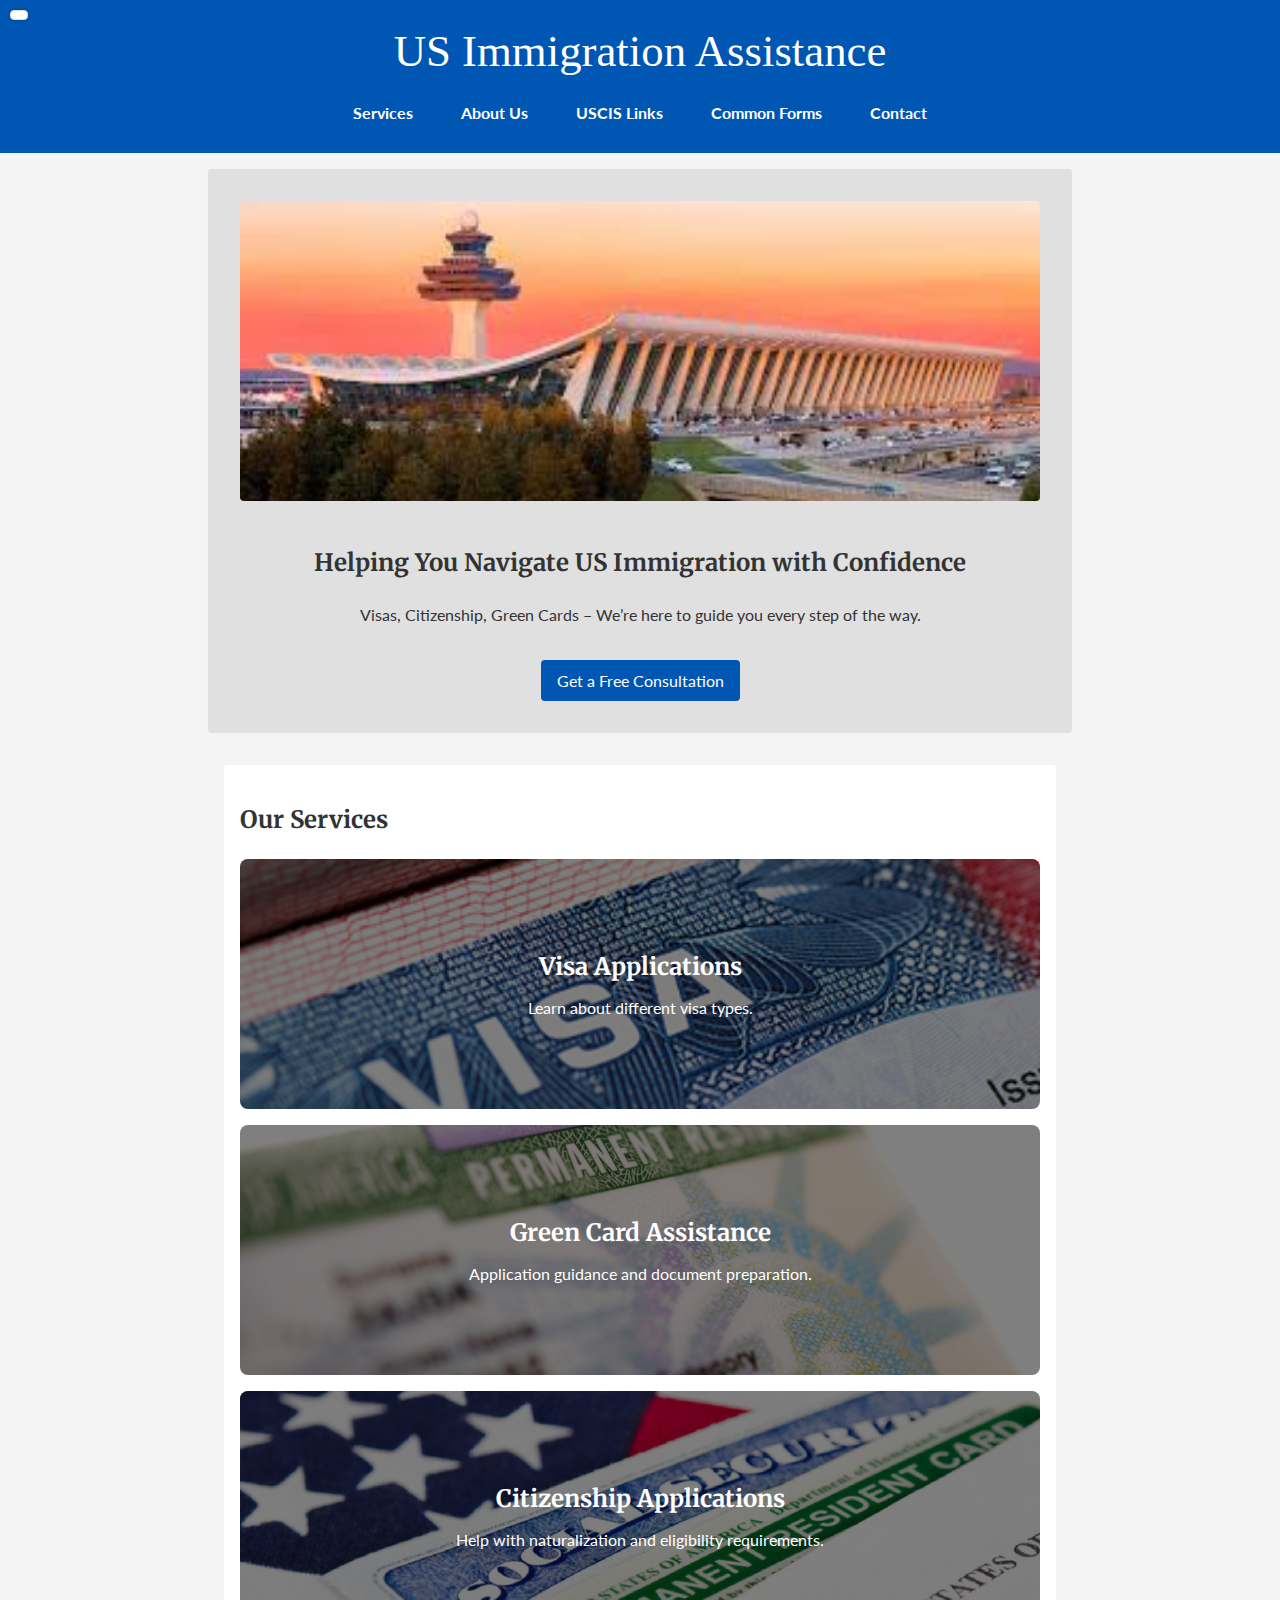
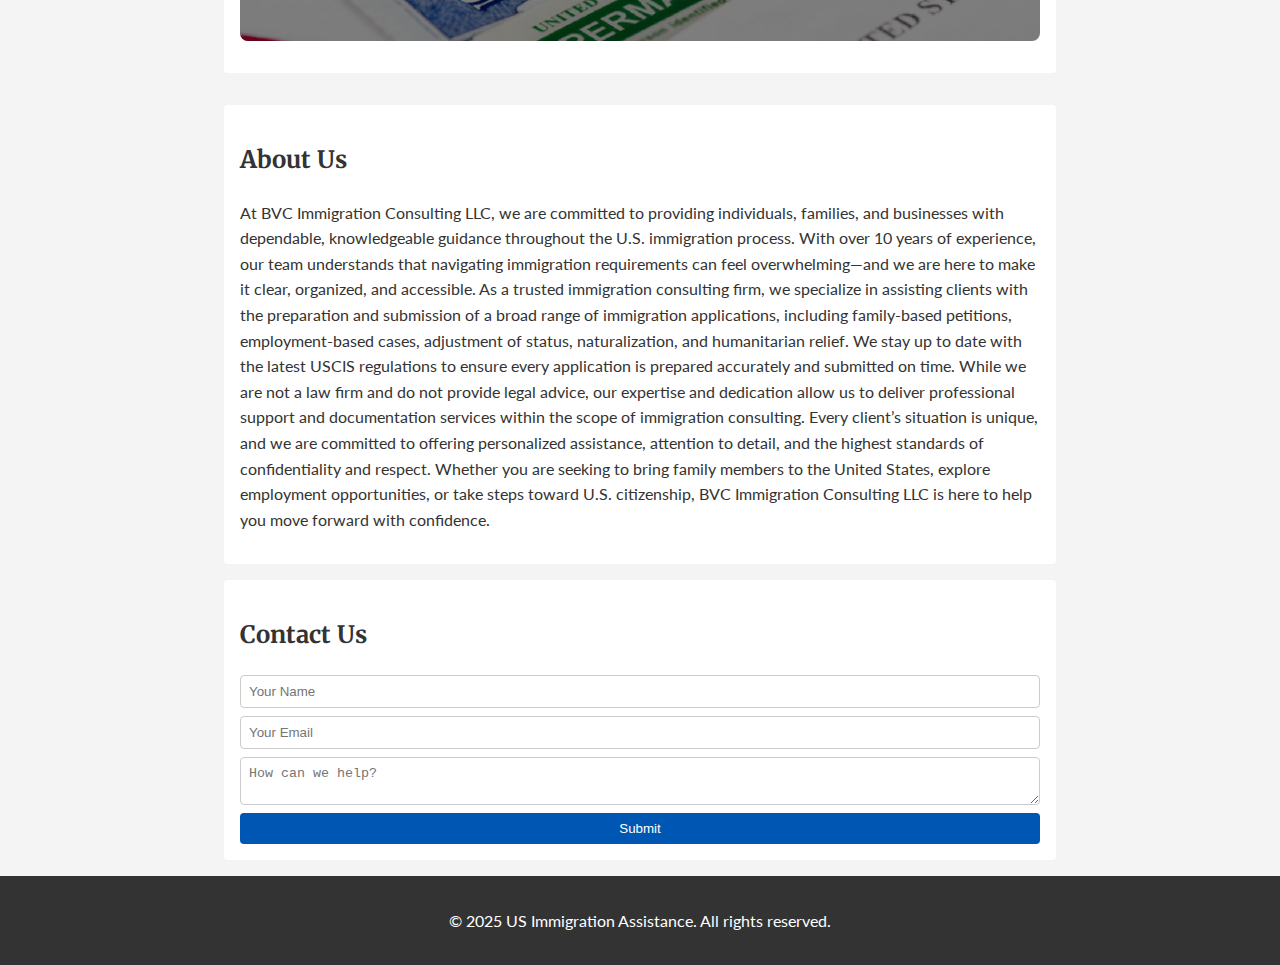
<file: index.html>
<!DOCTYPE html>
<html lang="en">
<head>
  <meta charset="UTF-8" />
  <meta name="viewport" content="width=device-width, initial-scale=1.0" />
  <title>US Immigration Assistance - Your Trusted Partner</title>
  <link href="https://fonts.googleapis.com/css2?family=Lato:wght@400;700&family=Merriweather:wght@700&display=swap" rel="stylesheet" />
  <link rel="stylesheet" href="styles.css" />
</head>
<body>
<header>
  <h1>US Immigration Assistance</h1>
  <div id="google_translate_element"></div>
  <nav>
    <ul>
      <li><a href="#services">Services</a></li>
      <li><a href="#about">About Us</a></li>
      <li class="dropdown">
        <a href="#">USCIS Links</a>
        <ul class="dropdown-content">
          <li><a href="https://www.uscis.gov/forms" target="_blank">USCIS Forms Library</a></li>
          <li><a href="https://www.uscis.gov/greencard" target="_blank">Green Card Info</a></li>
          <li><a href="https://www.uscis.gov/citizenship" target="_blank">Citizenship Info</a></li>
          <li><a href="https://www.uscis.gov/visas" target="_blank">Visa Categories</a></li>
        </ul>
      </li>
      <li class="dropdown">
        <a href="#">Common Forms</a>
        <ul class="dropdown-content">
          <li><a href="#common-forms">Form I-130</a></li>
          <li><a href="#common-forms">Form I-485</a></li>
          <li><a href="#common-forms">Form N-400</a></li>
          <li><a href="#common-forms">Form I-765</a></li>
          <li><a href="#common-forms">Form I-131</a></li>
        </ul>
      </li>
      <li><a href="#contact">Contact</a></li>
    </ul>
  </nav>



</header>

<main>
  <section id="hero">
    <img src="images/hero.png" alt="Helping clients with US immigration" class="hero-image" />
    <h2>Helping You Navigate US Immigration with Confidence</h2>
    <p>Visas, Citizenship, Green Cards – We’re here to guide you every step of the way.</p>
    <a href="#contact" class="cta-button">Get a Free Consultation</a>
  </section>


  <section id="services">
    <h2>Our Services</h2>
    <a href="visa-applications.html" class="service-link">
      <div class="service-tile" style="background-image: url('images/visa.jpg');">
        <div class="service-content">
          <h3>Visa Applications</h3>
          <p>Learn about different visa types.</p>
        </div>
      </div>
    </a>
    <div class="service-tile" style="background-image: url('images/green-card.jpg');">
      <div class="service-content">
        <h3>Green Card Assistance</h3>
        <p>Application guidance and document preparation.</p>
      </div>
    </div>
    <div class="service-tile" style="background-image: url('images/citizenship.jpg');">
      <div class="service-content">
        <h3>Citizenship Applications</h3>
        <p>Help with naturalization and eligibility requirements.</p>
      </div>
    </div>
  </section>

  <section id="about">
    <h2>About Us</h2>
    <p>At BVC Immigration Consulting LLC, we are committed to providing individuals, families, and businesses with dependable, knowledgeable guidance throughout the U.S. immigration process. With over 10 years of experience, our team understands that navigating immigration requirements can feel overwhelming—and we are here to make it clear, organized, and accessible. As a trusted immigration consulting firm, we specialize in assisting clients with the preparation and submission of a broad range of immigration applications, including family-based petitions, employment-based cases, adjustment of status, naturalization, and humanitarian relief. We stay up to date with the latest USCIS regulations to ensure every application is prepared accurately and submitted on time. While we are not a law firm and do not provide legal advice, our expertise and dedication allow us to deliver professional support and documentation services within the scope of immigration consulting. Every client’s situation is unique, and we are committed to offering personalized assistance, attention to detail, and the highest standards of confidentiality and respect. Whether you are seeking to bring family members to the United States, explore employment opportunities, or take steps toward U.S. citizenship, BVC Immigration Consulting LLC is here to help you move forward with confidence.</p>
  </section>


  <section id="contact">
    <h2>Contact Us</h2>
    <form id="contact-form">
      <input type="text" name="name" placeholder="Your Name" required />
      <input type="email" name="email" placeholder="Your Email" required />
      <textarea name="message" placeholder="How can we help?" required></textarea>
      <button type="submit">Submit</button>
    </form>
  </section>
</main>

<footer>
  <p>&copy; 2025 US Immigration Assistance. All rights reserved.</p>
</footer>

<script src="script.js"></script>
<script src="translate.js"></script>
<script src="//translate.google.com/translate_a/element.js?cb=googleTranslateElementInit"></script>
</body>
</html>
</file>
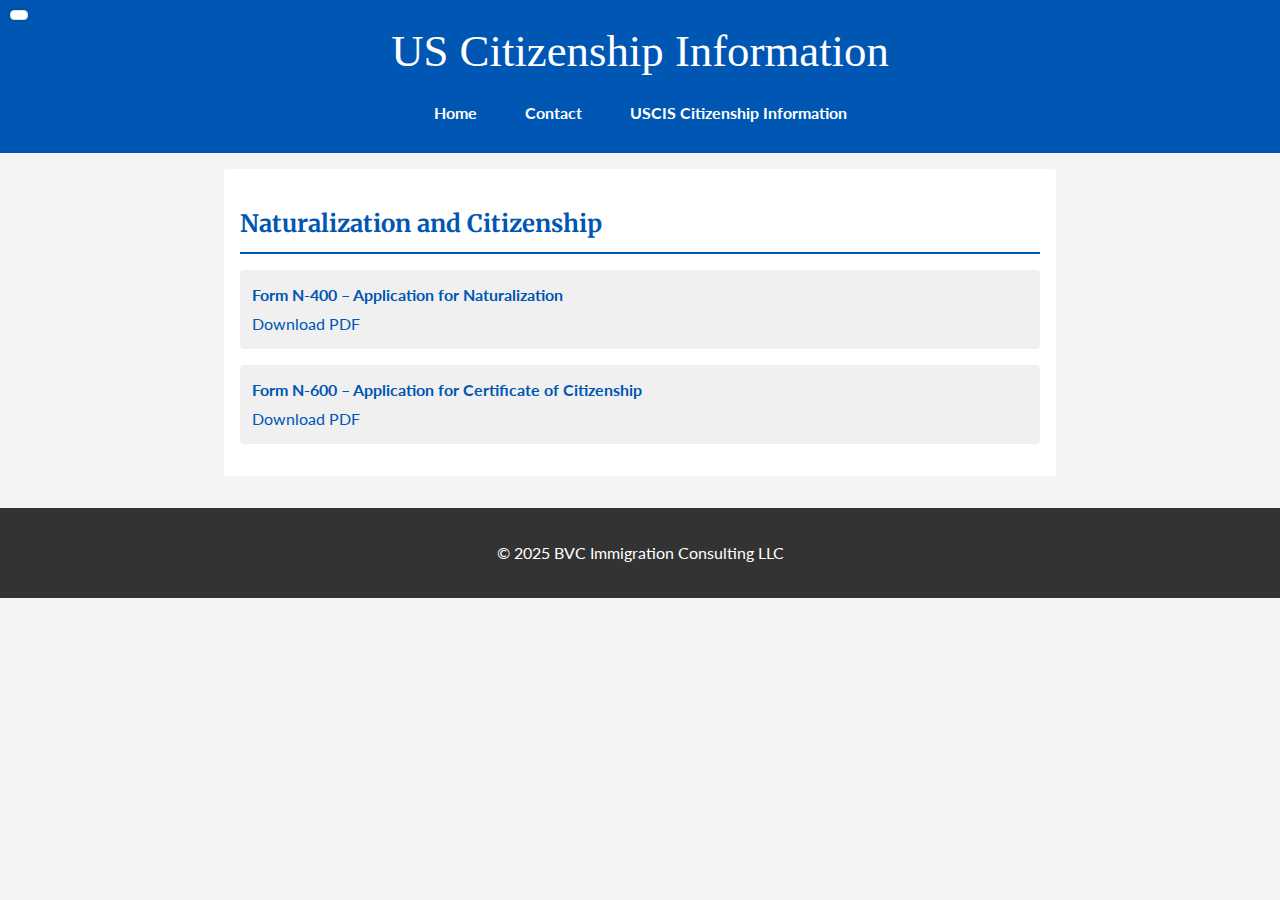
<file: citizenship.html>
<!DOCTYPE html>
<html lang="en">
<head>
    <meta charset="UTF-8" />
    <meta name="viewport" content="width=device-width, initial-scale=1.0"/>
    <title>US Citizenhip Information</title>
    <link href="https://fonts.googleapis.com/css2?family=Lato:wght@400;700&family=Merriweather:wght@700&family=Dancing+Script&display=swap" rel="stylesheet">
    <link rel="stylesheet" href="styles.css"/>
</head>
<body>
<header>
    <h1>US Citizenship Information</h1>
    <div id="google_translate_element"></div>
    <nav>
        <ul>
            <li><a href="index.html">Home</a></li>
            <li><a href="#contact">Contact</a></li>
            <li><a href="https://www.uscis.gov/citizenship" target="_blank">USCIS Citizenship Information</a></li>
        </ul>
    </nav>
</header>

<section class="visa-section">
    <h2>Naturalization and Citizenship</h2>
    <ul class="visa-list">
        <li>
            <strong><a href="https://www.uscis.gov/n-400" target="_blank">Form N-400 – Application for Naturalization</a></strong>
            <a href="https://www.uscis.gov/sites/default/files/document/forms/n-400.pdf" target="_blank">Download PDF</a>
        </li>
        <li>
            <strong><a href="https://www.uscis.gov/n-600" target="_blank">Form N-600 – Application for Certificate of Citizenship</a></strong>
            <a href="https://www.uscis.gov/sites/default/files/document/forms/n-600.pdf" target="_blank">Download PDF</a>
        </li>
    </ul>
</section>

<footer>
    <p>&copy; 2025 BVC Immigration Consulting LLC</p>
</footer>
<script src="translate.js"></script>
<script src="//translate.google.com/translate_a/element.js?cb=googleTranslateElementInit"></script>
</body>
</html>
</file>
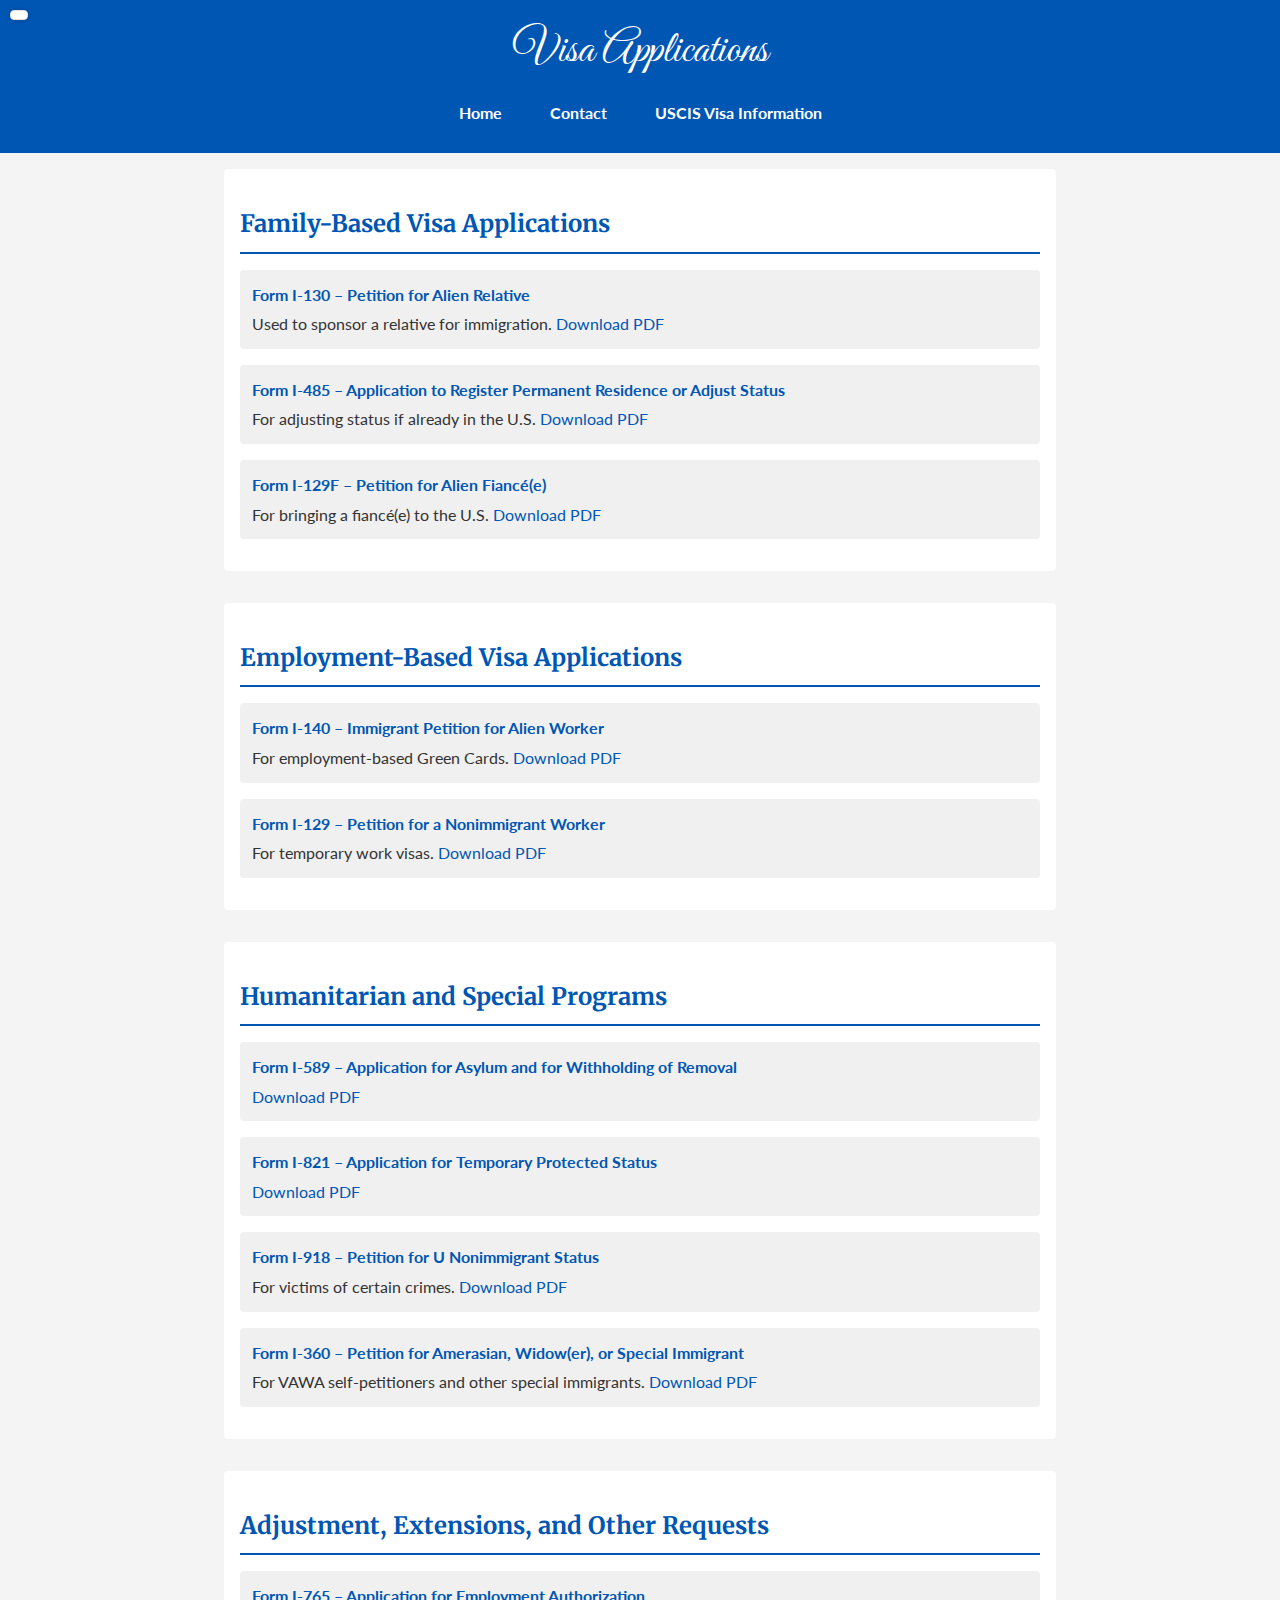
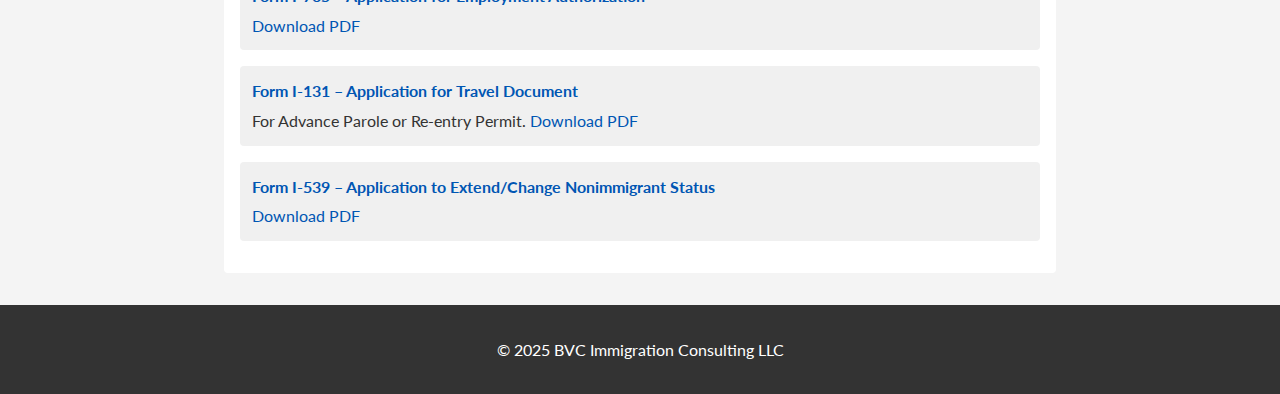
<file: visa-applications.html>
<!DOCTYPE html>
<html lang="en">
<head>
    <meta charset="UTF-8" />
    <meta name="viewport" content="width=device-width, initial-scale=1.0"/>
    <title>Visa Applications</title>
    <link href="https://fonts.googleapis.com/css2?family=Lato:wght@400;700&family=Merriweather:wght@700&family=Great+Vibes&display=swap" rel="stylesheet">
    <link rel="stylesheet" href="styles.css"/>
</head>
<body>
<header>
    <h1>Visa Applications</h1>
    <div id="google_translate_element"></div>
    <nav>
        <ul>
            <li><a href="index.html">Home</a></li>
            <li><a href="#contact">Contact</a></li>
            <li><a href="https://www.uscis.gov/visas" target="_blank">USCIS Visa Information</a></li>
        </ul>
    </nav>
</header>

<section class="visa-section">
    <h2>Family-Based Visa Applications</h2>
    <ul class="visa-list">
        <li>
            <strong><a href="https://www.uscis.gov/i-130" target="_blank">Form I-130 – Petition for Alien Relative</a></strong>
            Used to sponsor a relative for immigration.
            <a href="https://www.uscis.gov/sites/default/files/document/forms/i-130.pdf" target="_blank">Download PDF</a>
        </li>
        <li>
            <strong><a href="https://www.uscis.gov/i-485" target="_blank">Form I-485 – Application to Register Permanent Residence or Adjust Status</a></strong>
            For adjusting status if already in the U.S.
            <a href="https://www.uscis.gov/sites/default/files/document/forms/i-485.pdf" target="_blank">Download PDF</a>
        </li>
        <li>
            <strong><a href="https://www.uscis.gov/i-129f" target="_blank">Form I-129F – Petition for Alien Fiancé(e)</a></strong>
            For bringing a fiancé(e) to the U.S.
            <a href="https://www.uscis.gov/sites/default/files/document/forms/i-129f.pdf" target="_blank">Download PDF</a>
        </li>
    </ul>
</section>

<section class="visa-section">
    <h2>Employment-Based Visa Applications</h2>
    <ul class="visa-list">
        <li>
            <strong><a href="https://www.uscis.gov/i-140" target="_blank">Form I-140 – Immigrant Petition for Alien Worker</a></strong>
            For employment-based Green Cards.
            <a href="https://www.uscis.gov/sites/default/files/document/forms/i-140.pdf" target="_blank">Download PDF</a>
        </li>
        <li>
            <strong><a href="https://www.uscis.gov/i-129" target="_blank">Form I-129 – Petition for a Nonimmigrant Worker</a></strong>
            For temporary work visas.
            <a href="https://www.uscis.gov/sites/default/files/document/forms/i-129.pdf" target="_blank">Download PDF</a>
        </li>
    </ul>
</section>

<section class="visa-section">
    <h2>Humanitarian and Special Programs</h2>
    <ul class="visa-list">
        <li>
            <strong><a href="https://www.uscis.gov/i-589" target="_blank">Form I-589 – Application for Asylum and for Withholding of Removal</a></strong>
            <a href="https://www.uscis.gov/sites/default/files/document/forms/i-589.pdf" target="_blank">Download PDF</a>
        </li>
        <li>
            <strong><a href="https://www.uscis.gov/i-821" target="_blank">Form I-821 – Application for Temporary Protected Status</a></strong>
            <a href="https://www.uscis.gov/sites/default/files/document/forms/i-821.pdf" target="_blank">Download PDF</a>
        </li>
        <li>
            <strong><a href="https://www.uscis.gov/i-918" target="_blank">Form I-918 – Petition for U Nonimmigrant Status</a></strong>
            For victims of certain crimes.
            <a href="https://www.uscis.gov/sites/default/files/document/forms/i-918.pdf" target="_blank">Download PDF</a>
        </li>
        <li>
            <strong><a href="https://www.uscis.gov/i-360" target="_blank">Form I-360 – Petition for Amerasian, Widow(er), or Special Immigrant</a></strong>
            For VAWA self-petitioners and other special immigrants.
            <a href="https://www.uscis.gov/sites/default/files/document/forms/i-360.pdf" target="_blank">Download PDF</a>
        </li>
    </ul>
</section>

<section class="visa-section">
    <h2>Adjustment, Extensions, and Other Requests</h2>
    <ul class="visa-list">
        <li>
            <strong><a href="https://www.uscis.gov/i-765" target="_blank">Form I-765 – Application for Employment Authorization</a></strong>
            <a href="https://www.uscis.gov/sites/default/files/document/forms/i-765.pdf" target="_blank">Download PDF</a>
        </li>
        <li>
            <strong><a href="https://www.uscis.gov/i-131" target="_blank">Form I-131 – Application for Travel Document</a></strong>
            For Advance Parole or Re-entry Permit.
            <a href="https://www.uscis.gov/sites/default/files/document/forms/i-131.pdf" target="_blank">Download PDF</a>
        </li>
        <li>
            <strong><a href="https://www.uscis.gov/i-539" target="_blank">Form I-539 – Application to Extend/Change Nonimmigrant Status</a></strong>
            <a href="https://www.uscis.gov/sites/default/files/document/forms/i-539.pdf" target="_blank">Download PDF</a>
        </li>
    </ul>
</section>

<footer>
    <p>&copy; 2025 BVC Immigration Consulting LLC</p>
</footer>
<script src="translate.js"></script>
<script src="//translate.google.com/translate_a/element.js?cb=googleTranslateElementInit"></script>
</body>
</html>
</file>
<file: styles.css>
body {
    font-family: 'Lato', Arial, sans-serif;
    margin: 0;
    padding: 0;
    line-height: 1.6;
    background: #f4f4f4;
    color: #333;
}

header {
    background: #0056b3;
    color: white;
    padding: 1rem;
    text-align: center;
}

header nav ul {
    list-style: none;
    display: flex;
    justify-content: center;
    gap: 1rem;
    padding: 0;
    margin: 0;
}

header nav a {
    color: white;
    text-decoration: none;
    font-weight: bold;
}

header h1 {
    font-family: 'Great Vibes', cursive;
    font-size: 2.8rem;
    font-weight: normal;
    margin: 0;
}

h2,
h3 {
    font-family: 'Merriweather', serif;
}


nav ul {
    list-style: none;
    margin: 0;
    padding: 0;
    display: flex;
    flex-wrap: wrap; /* allows wrapping on small screens */
    justify-content: center;
    gap: 0.5rem;
}

nav a {
    color: white;
    text-decoration: none;
}

#hero {
    background: #e0e0e0;
    padding: 2rem;
    text-align: center;
}


.hero-image {
    width: 100%;
    max-height: 300px;
    object-fit: cover;
    border-radius: 4px;
    margin-bottom: 1rem;
}

.service-icon {
    width: 40px;
    vertical-align: middle;
    margin-right: 0.5rem;
}

.cta-button {
    display: inline-block;
    background: #0056b3;
    color: white;
    padding: 0.5rem 1rem;
    text-decoration: none;
    border-radius: 4px;
    margin-top: 1rem;
}

section {
    padding: 1.5rem;
    background: white;
    margin: 1rem auto;
    max-width: 800px;
    border-radius: 4px;
}

footer {
    text-align: center;
    padding: 1rem;
    background: #333;
    color: white;
}

form {
    display: flex;
    flex-direction: column;
    gap: 0.5rem;
}

form input,
form textarea {
    padding: 0.5rem;
    border: 1px solid #ccc;
    border-radius: 4px;
}

form button {
    padding: 0.5rem;
    background: #0056b3;
    color: white;
    border: none;
    cursor: pointer;
    border-radius: 4px;
}

#services {
    max-width: 800px;
    margin: 2rem auto;
}

.service-tile {
    position: relative;
    background-size: cover;
    background-position: center;
    border-radius: 8px;
    height: 40vw; /* resizes based on screen width */
    max-height: 250px; /* keeps it from getting too tall on big screens */
    margin-bottom: 1rem;
    overflow: hidden;
    display: flex;
    align-items: center;
    justify-content: center;
    transition: transform 0.3s ease;
    cursor: pointer;
}

.service-tile:hover {
    transform: scale(1.02);
}

.service-content {
    position: absolute;
    color: white;
    text-align: center;
    padding: 1rem;
    background: rgba(0, 0, 0, 0.5); /* semi-transparent overlay */
    width: 100%;
    height: 100%;
    display: flex;
    flex-direction: column;
    justify-content: center;
    border-radius: 8px;
}

.service-content h3 {
    margin: 0 0 0.5rem;
    font-size: 1.5rem;
}

.service-content p {
    margin: 0;
}

nav {
    background: #0056b3;
    text-align: center;
}

nav ul {
    list-style: none;
    margin: 0;
    padding: 0;
    display: inline-flex;
    gap: 1rem;
}

nav li {
    position: relative;
}

nav a {
    display: block;
    color: white;
    padding: 0.75rem 1rem;
    text-decoration: none;
    font-weight: bold;
}

nav a:hover {
    background: #004494;
}

.dropdown-content {
    display: none;
    position: absolute;
    background-color: #0056b3;
    min-width: 200px;
    box-shadow: 0 4px 6px rgba(0,0,0,0.1);
    z-index: 1;
    text-align: left;
}

.dropdown-content li a {
    padding: 0.5rem 1rem;
}

.dropdown:hover .dropdown-content {
    display: block;
}

/* Base font size */
body {
    font-size: 16px;
}

/* Responsive text adjustments */
@media (max-width: 600px) {
    body {
        font-size: 14px;
    }

    header h1 {
        font-size: 1.5rem;
    }

    .service-content h3 {
        font-size: 1.2rem;
    }

    .service-content p {
        font-size: 0.9rem;
    }

    nav a {
        padding: 0.5rem 0.75rem;
    }
}


section {
    padding: 1rem;
}

@media (max-width: 600px) {
    section {
        padding: 1rem 0.5rem;
    }
}


/* Visa Applications Page Specific Styles */
.visa-section {
    margin-bottom: 2rem;
}

.visa-section h2 {
    border-bottom: 2px solid #0056b3;
    padding-bottom: 0.5rem;
    margin-bottom: 1rem;
    color: #0056b3;
}

.visa-list {
    list-style: none;
    padding: 0;
}

.visa-list li {
    margin-bottom: 1rem;
    background: #f0f0f0;
    padding: 0.75rem;
    border-radius: 4px;
}

.visa-list li strong {
    display: block;
    margin-bottom: 0.25rem;
    color: #333;
}

.visa-list li a {
    color: #0056b3;
    text-decoration: none;
}

.visa-list li a:hover {
    text-decoration: underline;
}

/* Make the Google Translate element fixed in the top left */
#google_translate_element {
    position: fixed;
    top: 10px;
    left: 10px;
    z-index: 9999; /* stay on top of everything */
    font-size: 0.9rem;
    background: #ffffff;
    border: 1px solid #ddd;
    padding: 4px 8px;
    border-radius: 4px;
    box-shadow: 0 0 4px rgba(0,0,0,0.2);
}

/* Style the dropdown itself */
.goog-te-combo {
    padding: 4px 6px;
    border-radius: 4px;
    border: 1px solid #ccc;
    font-family: inherit;
    font-size: 0.9rem;
}

/* Hide any logo link or logo span inside the translate widget */
#google_translate_element a.goog-logo-link,
#google_translate_element span.goog-logo-link,
#google_translate_element img {
    display: none !important;
}

/* Keep the small text attribution visible and adjust spacing */
#google_translate_element .goog-te-gadget {
    font-size: 0.8rem;
    color: #555;
    padding-left: 0;
}


/* Keep the small text attribution visible */
.goog-te-gadget {
    font-size: 0.8rem;
    color: #555;
}
</file>
